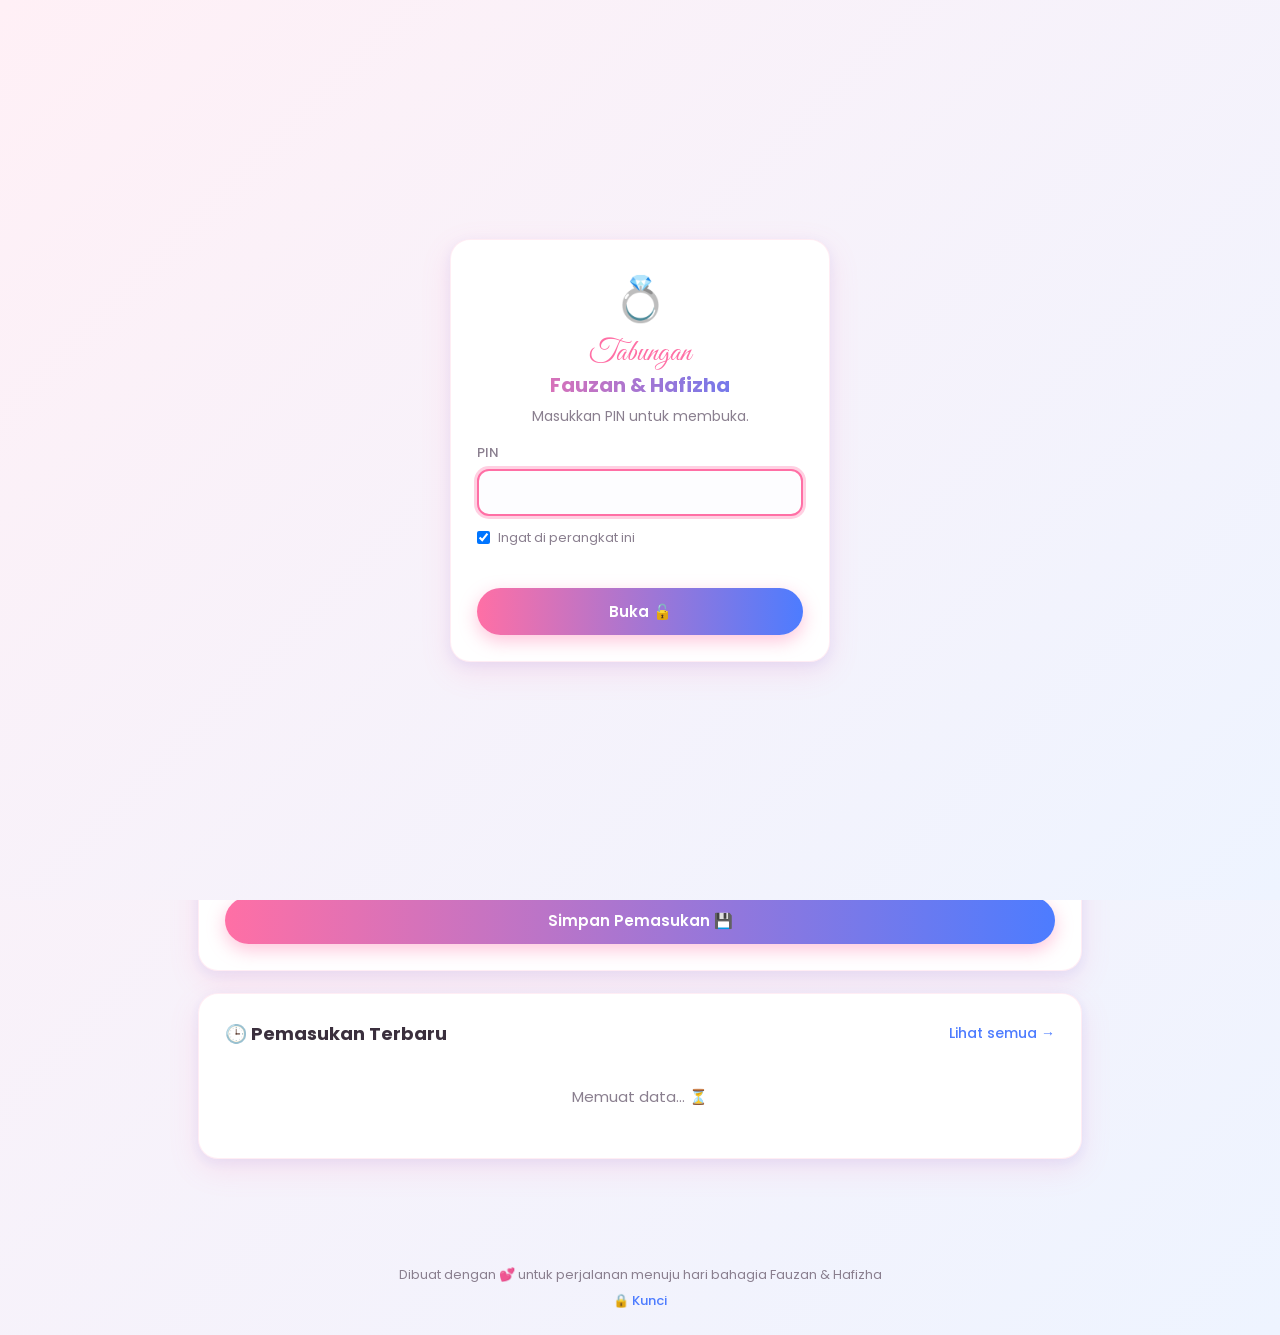
<file: index.html>
<!DOCTYPE html>
<html lang="id">
<head>
  <meta charset="UTF-8">
  <meta name="viewport" content="width=device-width, initial-scale=1.0">
  <meta name="robots" content="noindex, nofollow">
  <title>Tabungan Fauzan &amp; Hafizha</title>
  <link rel="icon" href="data:image/svg+xml,%3Csvg xmlns='http://www.w3.org/2000/svg' viewBox='0 0 100 100'%3E%3Ctext y='.9em' font-size='90'%3E%F0%9F%92%8D%3C/text%3E%3C/svg%3E">
  <link rel="preconnect" href="https://fonts.googleapis.com">
  <link href="https://fonts.googleapis.com/css2?family=Poppins:wght@300;400;500;600;700&family=Great+Vibes&display=swap" rel="stylesheet">
  <link rel="stylesheet" href="style.css">
</head>
<body data-page="index">
  <div class="bg-hearts" aria-hidden="true"></div>

  <header class="topbar">
    <div class="brand">
      <span class="brand-mark">💍</span>
      <div class="brand-text">
        <span class="script">Tabungan</span>
        <strong>Fauzan &amp; Hafizha</strong>
      </div>
    </div>
    <nav class="nav">
      <a href="index.html">Beranda</a>
      <a href="riwayat.html">Riwayat</a>
      <a href="momen.html">Momen</a>
      <a href="pengaturan.html">Pengaturan</a>
    </nav>
  </header>

  <main class="container">
    <div id="flash"></div>

    <!-- ============ HERO / LANDING ============ -->
    <section class="hero">
      <!-- siluet foto di background hero (diisi setelah data dimuat) -->
      <div class="hero-photos" aria-hidden="true">
        <div class="hero-photo left"  id="hero-left"></div>
        <div class="hero-photo right" id="hero-right"></div>
      </div>

      <div class="hero-inner">
        <p class="hero-kicker">✨ Menuju Hari Bahagia ✨</p>
        <h1 class="hero-title">Tabungan Fauzan &amp; Hafizha</h1>
        <p class="hero-sub">Mencatat setiap langkah kecil menuju impian besar kita berdua 💍</p>
      </div>
    </section>

    <!-- ============ FOTO PASANGAN (kolom siluet) ============ -->
    <section class="couple-strip" id="couple-strip" hidden>
      <figure class="couple-frame">
        <img id="couple-1" alt="Fauzan &amp; Hafizha">
        <span class="couple-caption">💛 Bersama menuju impian</span>
      </figure>
      <figure class="couple-frame">
        <img id="couple-2" alt="Fauzan &amp; Hafizha">
        <span class="couple-caption">💙 Selangkah lebih dekat</span>
      </figure>
    </section>

    <!-- ============ RINGKASAN & PROGRESS ============ -->
    <section class="card progress-card" id="progress-card">
      <p class="empty">Memuat data… ⏳</p>
    </section>

    <!-- ============ FORM TAMBAH PEMASUKAN ============ -->
    <section class="card">
      <h3 class="section-title">➕ Catat Pemasukan Baru</h3>
      <form id="form-tambah" class="form-grid" novalidate>
        <div class="field">
          <label>Tanggal</label>
          <input type="date" name="tanggal" required>
        </div>
        <div class="field">
          <label>Siapa yang menabung?</label>
          <select name="penabung" required>
            <option value="" disabled selected>— pilih —</option>
            <option value="ojan">Fauzan (Ojan)</option>
            <option value="nana">Hafizha (Nana)</option>
            <option value="emas">Untung Emas</option>
          </select>
        </div>
        <div class="field">
          <label>Nominal (Rp)</label>
          <input type="number" name="nominal" placeholder="contoh: 500000" min="1" required>
        </div>
        <div class="field">
          <label>Sumber Dana</label>
          <input type="text" name="sumber" placeholder="Gaji, bonus, THR, dll">
        </div>
        <div class="field full">
          <label>Keterangan</label>
          <input type="text" name="keterangan" placeholder="Catatan tambahan (opsional)">
        </div>
        <div class="field full">
          <label>Bukti Transfer (opsional — jpg/png/pdf)</label>
          <input type="file" name="bukti" accept=".jpg,.jpeg,.png,.gif,.webp,.pdf">
        </div>
        <div class="field full">
          <button type="submit" class="btn btn-primary" id="btn-tambah">Simpan Pemasukan 💾</button>
        </div>
      </form>
    </section>

    <!-- ============ PEMASUKAN TERBARU ============ -->
    <section class="card">
      <div class="section-head">
        <h3 class="section-title">🕒 Pemasukan Terbaru</h3>
        <a href="riwayat.html" class="link-more">Lihat semua →</a>
      </div>
      <div id="latest"><p class="empty">Memuat data… ⏳</p></div>
    </section>

    <!-- ============ SNEAK PEEK MOMEN ============ -->
    <section class="card" id="momen-card" hidden>
      <div class="section-head">
        <h3 class="section-title">💕 Momen Bahagia</h3>
        <a href="momen.html" class="link-more">Lihat galeri →</a>
      </div>
      <div class="momen-grid" id="momen-preview"></div>
    </section>
  </main>

  <footer class="footer">
    <p>Dibuat dengan 💕 untuk perjalanan menuju hari bahagia Fauzan &amp; Hafizha</p>
    <p class="lock"><a href="#" id="lock-link">🔒 Kunci</a></p>
  </footer>

  <script src="config.js"></script>
  <script src="app.js"></script>
</body>
</html>
</file>
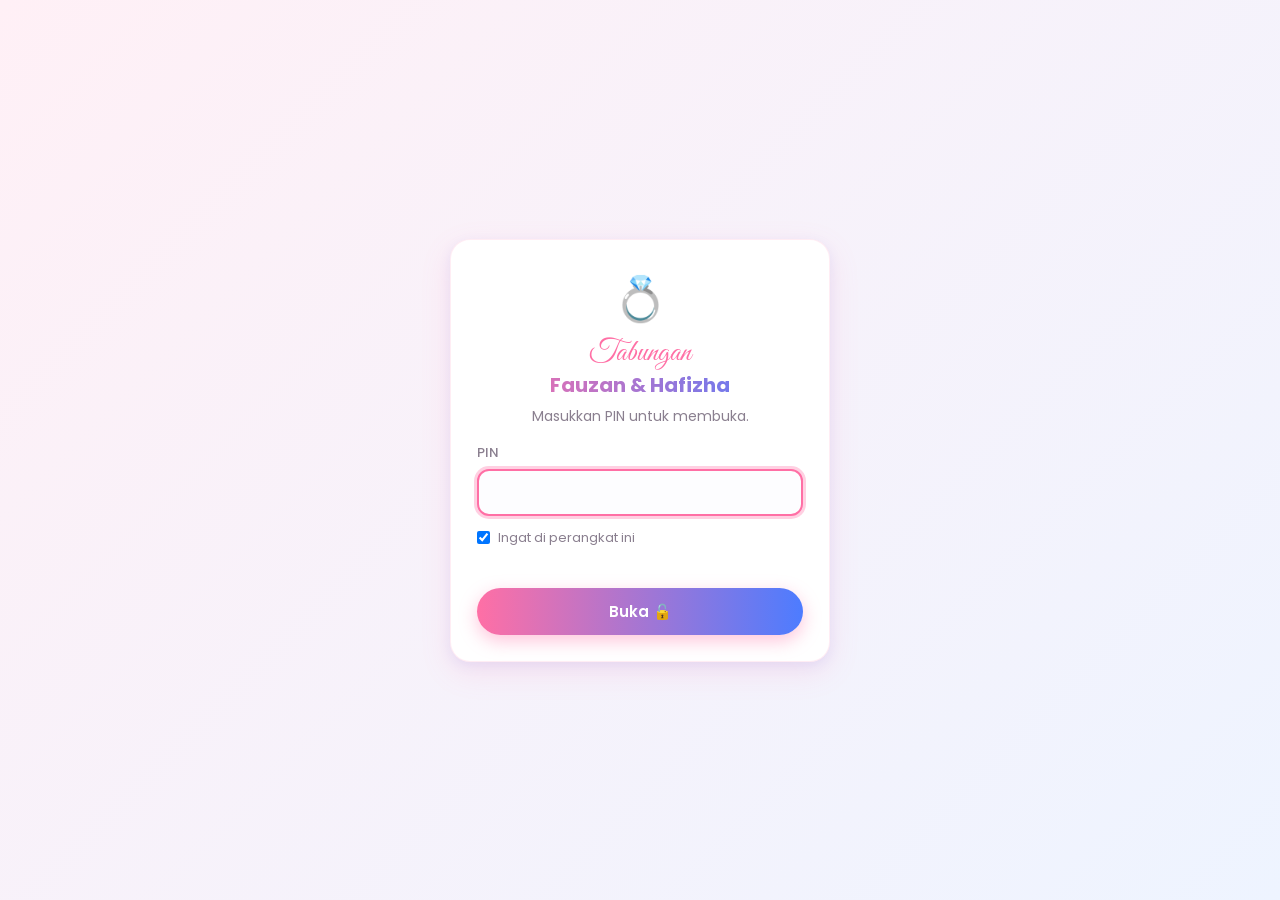
<file: momen.html>
<!DOCTYPE html>
<html lang="id">
<head>
  <meta charset="UTF-8">
  <meta name="viewport" content="width=device-width, initial-scale=1.0">
  <meta name="robots" content="noindex, nofollow">
  <title>Momen — Tabungan Fauzan &amp; Hafizha</title>
  <link rel="icon" href="data:image/svg+xml,%3Csvg xmlns='http://www.w3.org/2000/svg' viewBox='0 0 100 100'%3E%3Ctext y='.9em' font-size='90'%3E%F0%9F%92%8D%3C/text%3E%3C/svg%3E">
  <link rel="preconnect" href="https://fonts.googleapis.com">
  <link href="https://fonts.googleapis.com/css2?family=Poppins:wght@300;400;500;600;700&family=Great+Vibes&display=swap" rel="stylesheet">
  <link rel="stylesheet" href="style.css">
</head>
<body data-page="momen">
  <div class="bg-hearts" aria-hidden="true"></div>

  <header class="topbar">
    <div class="brand">
      <span class="brand-mark">💍</span>
      <div class="brand-text">
        <span class="script">Tabungan</span>
        <strong>Fauzan &amp; Hafizha</strong>
      </div>
    </div>
    <nav class="nav">
      <a href="index.html">Beranda</a>
      <a href="riwayat.html">Riwayat</a>
      <a href="momen.html">Momen</a>
      <a href="pengaturan.html">Pengaturan</a>
    </nav>
  </header>

  <main class="container">
    <div id="flash"></div>

    <section class="card">
      <h3 class="section-title">📸 Tambah Momen Bahagia</h3>
      <form id="form-momen" class="form-grid" novalidate>
        <div class="field">
          <label>Judul Momen</label>
          <input type="text" name="judul" placeholder="contoh: Lamaran 💍">
        </div>
        <div class="field">
          <label>Tanggal</label>
          <input type="date" name="tanggal">
        </div>
        <div class="field full">
          <label>Caption / Cerita</label>
          <input type="text" name="caption" placeholder="Ceritakan momen ini...">
        </div>
        <div class="field full">
          <label>Foto</label>
          <input type="file" name="foto" accept=".jpg,.jpeg,.png,.gif,.webp" required>
        </div>
        <div class="field full">
          <button type="submit" class="btn btn-primary" id="btn-momen">Simpan Momen 💕</button>
        </div>
      </form>
    </section>

    <section class="card">
      <h3 class="section-title">💖 Galeri Kenangan</h3>
      <div id="galeri"><p class="empty">Memuat data… ⏳</p></div>
    </section>
  </main>

  <footer class="footer">
    <p>Dibuat dengan 💕 untuk perjalanan menuju hari bahagia Fauzan &amp; Hafizha</p>
    <p class="lock"><a href="#" id="lock-link">🔒 Kunci</a></p>
  </footer>

  <script src="config.js"></script>
  <script src="app.js"></script>
</body>
</html>
</file>
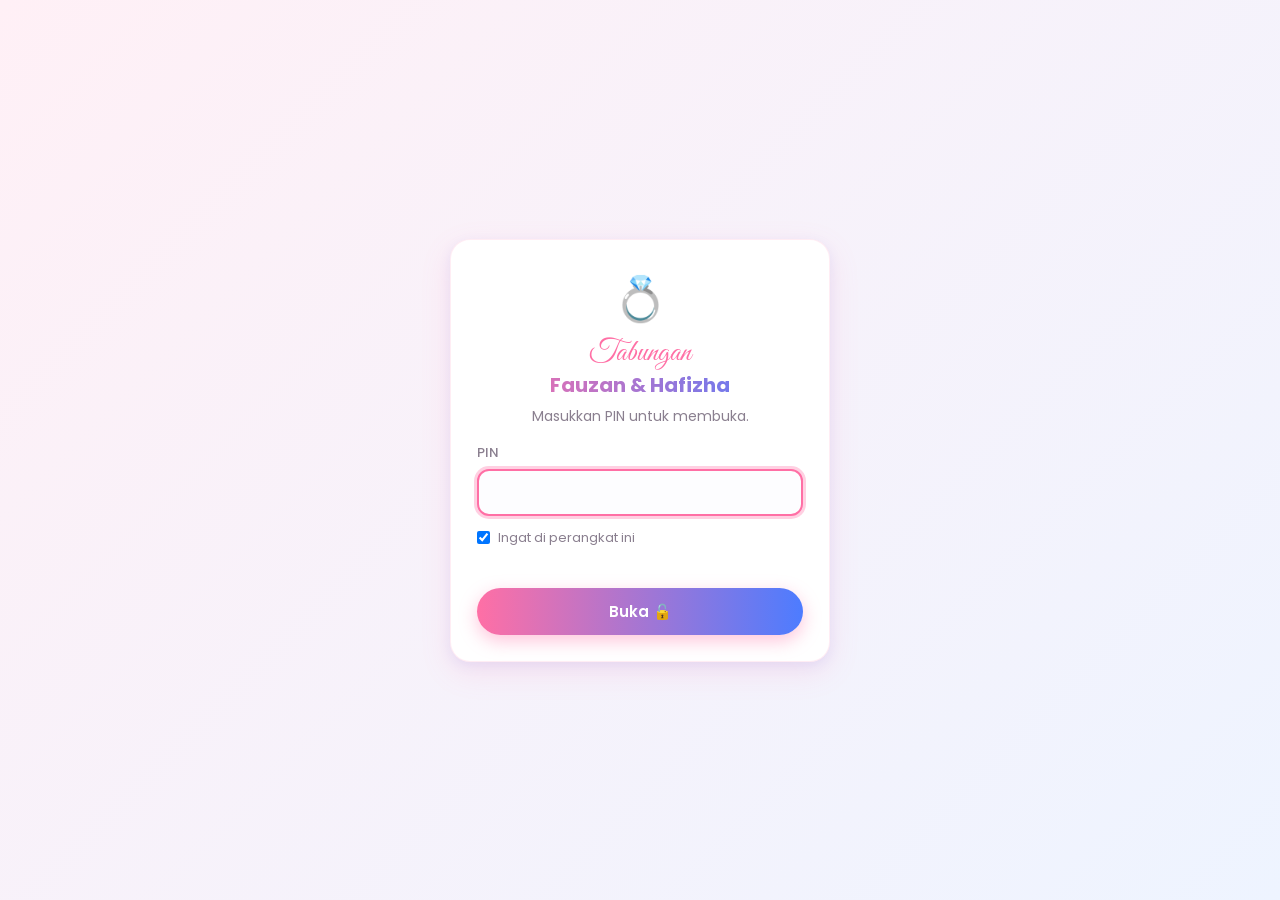
<file: pengaturan.html>
<!DOCTYPE html>
<html lang="id">
<head>
  <meta charset="UTF-8">
  <meta name="viewport" content="width=device-width, initial-scale=1.0">
  <meta name="robots" content="noindex, nofollow">
  <title>Pengaturan — Tabungan Fauzan &amp; Hafizha</title>
  <link rel="icon" href="data:image/svg+xml,%3Csvg xmlns='http://www.w3.org/2000/svg' viewBox='0 0 100 100'%3E%3Ctext y='.9em' font-size='90'%3E%F0%9F%92%8D%3C/text%3E%3C/svg%3E">
  <link rel="preconnect" href="https://fonts.googleapis.com">
  <link href="https://fonts.googleapis.com/css2?family=Poppins:wght@300;400;500;600;700&family=Great+Vibes&display=swap" rel="stylesheet">
  <link rel="stylesheet" href="style.css">
</head>
<body data-page="pengaturan">
  <div class="bg-hearts" aria-hidden="true"></div>

  <header class="topbar">
    <div class="brand">
      <span class="brand-mark">💍</span>
      <div class="brand-text">
        <span class="script">Tabungan</span>
        <strong>Fauzan &amp; Hafizha</strong>
      </div>
    </div>
    <nav class="nav">
      <a href="index.html">Beranda</a>
      <a href="riwayat.html">Riwayat</a>
      <a href="momen.html">Momen</a>
      <a href="pengaturan.html">Pengaturan</a>
    </nav>
  </header>

  <main class="container">
    <div id="flash"></div>

    <section class="card">
      <h3 class="section-title">🎯 Pengaturan Target Tabungan</h3>
      <form id="form-pengaturan" class="form-grid" novalidate>
        <div class="field full">
          <label>Target Nominal yang Ingin Dicapai (Rp)</label>
          <input type="number" name="target" min="0" required disabled>
        </div>
        <div class="field full">
          <label>Catatan / Motivasi</label>
          <input type="text" name="catatan" placeholder="contoh: Target menikah Desember 2026 💒" disabled>
        </div>
        <div class="field full">
          <button type="submit" class="btn btn-primary" id="btn-pengaturan" disabled>Simpan Pengaturan 💾</button>
          <a href="index.html" class="btn btn-ghost">Batal</a>
        </div>
      </form>
    </section>
  </main>

  <footer class="footer">
    <p>Dibuat dengan 💕 untuk perjalanan menuju hari bahagia Fauzan &amp; Hafizha</p>
    <p class="lock"><a href="#" id="lock-link">🔒 Kunci</a></p>
  </footer>

  <script src="config.js"></script>
  <script src="app.js"></script>
</body>
</html>
</file>
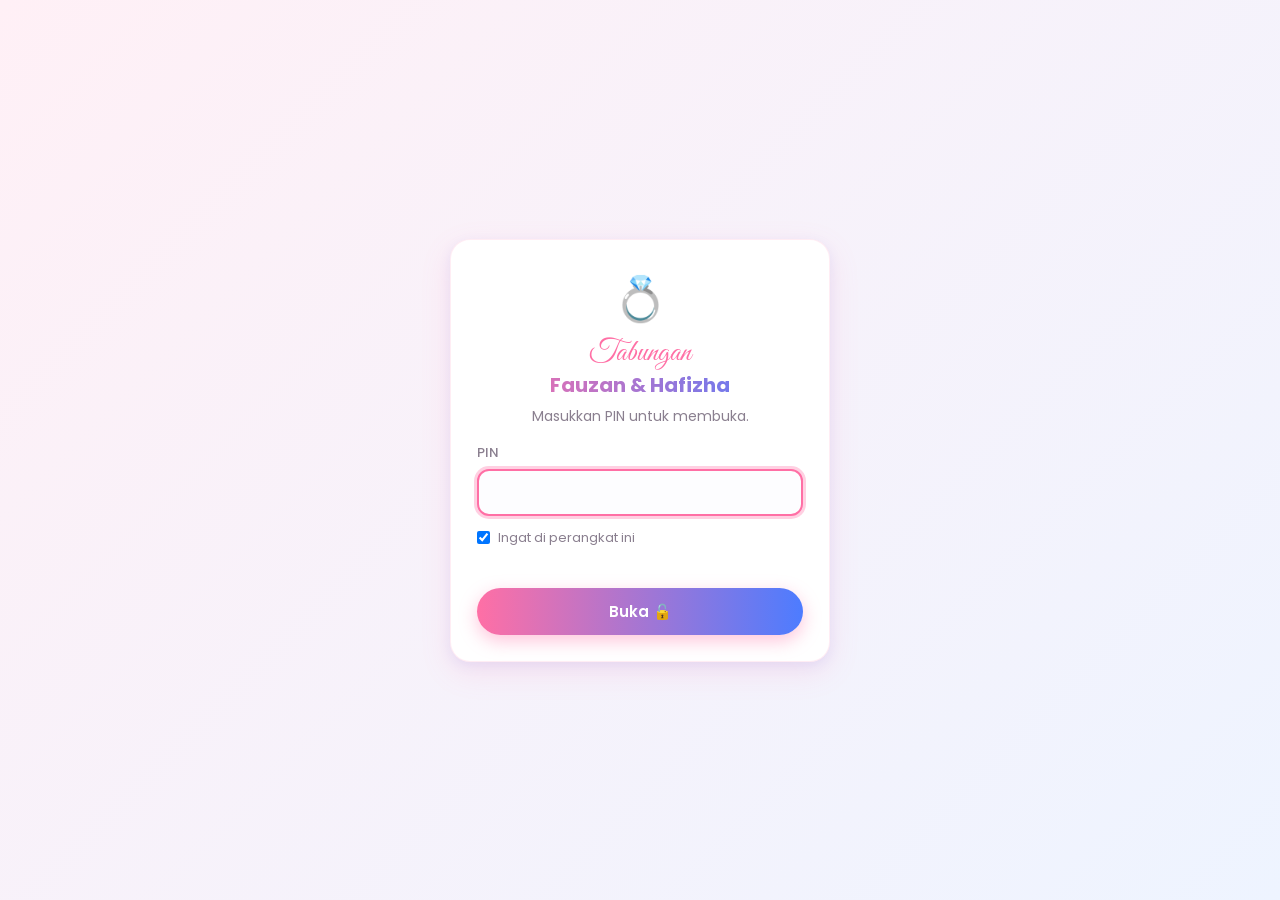
<file: riwayat.html>
<!DOCTYPE html>
<html lang="id">
<head>
  <meta charset="UTF-8">
  <meta name="viewport" content="width=device-width, initial-scale=1.0">
  <meta name="robots" content="noindex, nofollow">
  <title>Riwayat — Tabungan Fauzan &amp; Hafizha</title>
  <link rel="icon" href="data:image/svg+xml,%3Csvg xmlns='http://www.w3.org/2000/svg' viewBox='0 0 100 100'%3E%3Ctext y='.9em' font-size='90'%3E%F0%9F%92%8D%3C/text%3E%3C/svg%3E">
  <link rel="preconnect" href="https://fonts.googleapis.com">
  <link href="https://fonts.googleapis.com/css2?family=Poppins:wght@300;400;500;600;700&family=Great+Vibes&display=swap" rel="stylesheet">
  <link rel="stylesheet" href="style.css">
</head>
<body data-page="riwayat">
  <div class="bg-hearts" aria-hidden="true"></div>

  <header class="topbar">
    <div class="brand">
      <span class="brand-mark">💍</span>
      <div class="brand-text">
        <span class="script">Tabungan</span>
        <strong>Fauzan &amp; Hafizha</strong>
      </div>
    </div>
    <nav class="nav">
      <a href="index.html">Beranda</a>
      <a href="riwayat.html">Riwayat</a>
      <a href="momen.html">Momen</a>
      <a href="pengaturan.html">Pengaturan</a>
    </nav>
  </header>

  <main class="container">
    <div id="flash"></div>

    <section class="card">
      <div class="section-head">
        <h3 class="section-title">📒 Riwayat Lengkap Pemasukan</h3>
        <span class="total-badge" id="total-badge">Total: …</span>
      </div>

      <div id="riwayat-list"><p class="empty">Memuat data… ⏳</p></div>

      <a href="index.html" class="btn btn-ghost">← Kembali ke Beranda</a>
    </section>
  </main>

  <footer class="footer">
    <p>Dibuat dengan 💕 untuk perjalanan menuju hari bahagia Fauzan &amp; Hafizha</p>
    <p class="lock"><a href="#" id="lock-link">🔒 Kunci</a></p>
  </footer>

  <script src="config.js"></script>
  <script src="app.js"></script>
</body>
</html>
</file>
<file: style.css>
/* ============================================================
   TABUNGAN FAUZAN & HAFIZHA  —  Tema Pink & Biru
   ============================================================ */
:root{
  --pink:        #ff6fa5;
  --pink-soft:   #ffd0e2;
  --pink-bg:     #fff0f6;
  --blue:        #4d7cff;
  --blue-soft:   #cdddff;
  --blue-bg:     #eef4ff;
  --ink:         #3a2f3d;
  --muted:       #8a7f8f;
  --white:       #ffffff;
  --radius:      20px;
  --shadow:      0 10px 30px rgba(255,111,165,.15), 0 4px 12px rgba(77,124,255,.10);
}

*{ box-sizing:border-box; margin:0; padding:0; }

body{
  font-family:'Poppins',sans-serif;
  color:var(--ink);
  background:linear-gradient(135deg, var(--pink-bg) 0%, var(--blue-bg) 100%);
  min-height:100vh;
  position:relative;
  overflow-x:hidden;
}

/* pattern hati samar di background */
.bg-hearts{
  position:fixed; inset:0; z-index:-1; opacity:.4;
  background-image:radial-gradient(circle at 20% 30%, var(--pink-soft) 0, transparent 25%),
                   radial-gradient(circle at 80% 70%, var(--blue-soft) 0, transparent 25%),
                   radial-gradient(circle at 60% 20%, var(--pink-soft) 0, transparent 20%);
}

/* ---------------- TOP BAR ---------------- */
.topbar{
  display:flex; align-items:center; justify-content:space-between;
  flex-wrap:wrap; gap:12px;
  padding:16px 28px;
  background:rgba(255,255,255,.75);
  backdrop-filter:blur(10px);
  border-bottom:2px solid var(--pink-soft);
  position:sticky; top:0; z-index:50;
}
.brand{ display:flex; align-items:center; gap:12px; }
.brand-mark{ font-size:28px; }
.brand-text{ display:flex; flex-direction:column; line-height:1.1; }
.brand-text .script{
  font-family:'Great Vibes',cursive; font-size:20px; color:var(--pink);
}
.brand-text strong{
  font-size:18px;
  background:linear-gradient(90deg,var(--pink),var(--blue));
  -webkit-background-clip:text; background-clip:text; color:transparent;
}
.nav{ display:flex; gap:6px; flex-wrap:wrap; }
.nav a{
  text-decoration:none; color:var(--ink); font-weight:500; font-size:14px;
  padding:8px 16px; border-radius:999px; transition:.2s;
}
.nav a:hover{ background:var(--pink); color:#fff; }

/* ---------------- CONTAINER ---------------- */
.container{ max-width:920px; margin:0 auto; padding:28px 18px 60px; }

/* ---------------- HERO ---------------- */
.hero{
  text-align:center; padding:44px 20px;
  background:linear-gradient(135deg, var(--pink) 0%, var(--blue) 100%);
  border-radius:var(--radius); box-shadow:var(--shadow); color:#fff;
  margin-bottom:24px; position:relative; overflow:hidden;
}
.hero::before{
  content:"💕 💍 💐 💒 💕 💍 💐 💒"; position:absolute; top:8px; left:0;
  font-size:22px; opacity:.25; white-space:nowrap;
}
/* siluet foto pasangan di background hero */
.hero-photos{
  position:absolute; inset:0; display:flex; justify-content:space-between;
  z-index:0; pointer-events:none;
}
.hero-photo{
  width:38%; height:100%;
  background-size:cover; background-position:center top;
  opacity:.32; filter:contrast(1.05);
}
.hero-photo.left{
  -webkit-mask-image:linear-gradient(to right, #000 40%, transparent 100%);
          mask-image:linear-gradient(to right, #000 40%, transparent 100%);
}
.hero-photo.right{
  -webkit-mask-image:linear-gradient(to left, #000 40%, transparent 100%);
          mask-image:linear-gradient(to left, #000 40%, transparent 100%);
}
.hero-inner{ position:relative; z-index:2; }

.hero-kicker{ font-size:14px; letter-spacing:1px; opacity:.95; }
.hero-title{
  font-family:'Great Vibes',cursive; font-size:52px; margin:6px 0; line-height:1.1;
  text-shadow:0 2px 10px rgba(0,0,0,.15);
}
.hero-sub{ font-size:15px; opacity:.95; }

/* ---------------- COUPLE STRIP (foto pasangan) ---------------- */
.couple-strip{
  display:grid; grid-template-columns:1fr 1fr; gap:16px; margin-bottom:24px;
}
.couple-frame{
  position:relative; border-radius:var(--radius); overflow:hidden;
  box-shadow:var(--shadow); border:3px solid #fff;
}
.couple-frame img{
  width:100%; height:260px; object-fit:cover; display:block;
  transition:transform .5s ease;
}
.couple-frame:hover img{ transform:scale(1.06); }
.couple-caption{
  position:absolute; left:0; right:0; bottom:0;
  padding:22px 14px 12px; color:#fff; font-size:14px; font-weight:500;
  background:linear-gradient(to top, rgba(58,47,61,.75), transparent);
}

/* ---------------- CARD ---------------- */
.card{
  background:var(--white); border-radius:var(--radius);
  box-shadow:var(--shadow); padding:26px; margin-bottom:22px;
  border:1px solid rgba(255,111,165,.12);
}
.section-title{ font-size:18px; margin-bottom:16px; color:var(--ink); }
.section-head{ display:flex; align-items:center; justify-content:space-between; margin-bottom:14px; flex-wrap:wrap; gap:8px; }
.section-head .section-title{ margin-bottom:0; }
.link-more{ color:var(--blue); text-decoration:none; font-weight:500; font-size:14px; }
.link-more:hover{ text-decoration:underline; }

/* ---------------- PROGRESS ---------------- */
.progress-card{ background:linear-gradient(135deg,#fff 60%, var(--pink-bg)); }
.progress-head{ display:flex; align-items:center; justify-content:space-between; margin-bottom:16px; }
.label{ font-size:13px; color:var(--muted); }
.big-amount{
  font-size:34px; margin:2px 0;
  background:linear-gradient(90deg,var(--pink),var(--blue));
  -webkit-background-clip:text; background-clip:text; color:transparent;
}
.muted{ color:var(--muted); font-size:13px; }
.progress-percent{
  font-size:30px; font-weight:700; color:var(--pink);
}
.progress-bar{
  height:22px; background:var(--blue-bg); border-radius:999px; overflow:hidden;
  box-shadow:inset 0 2px 6px rgba(0,0,0,.06);
}
.progress-fill{
  height:100%; border-radius:999px;
  background:linear-gradient(90deg,var(--pink),var(--blue));
  transition:width .8s ease; min-width:6px;
  box-shadow:0 0 12px rgba(255,111,165,.5);
}

.stat-grid{
  display:grid; grid-template-columns:repeat(4,1fr); gap:12px; margin-top:20px;
}
.stat{
  background:var(--blue-bg); border-radius:14px; padding:14px; text-align:center;
}
.stat-label{ display:block; font-size:12px; color:var(--muted); margin-bottom:4px; }
.stat-value{ font-weight:600; font-size:15px; }
.note-box{
  margin-top:16px; padding:12px 16px; border-radius:12px;
  background:var(--pink-bg); border-left:4px solid var(--pink); font-size:14px;
}

/* ---------------- FORM ---------------- */
.form-grid{ display:grid; grid-template-columns:1fr 1fr; gap:14px; }
.field{ display:flex; flex-direction:column; gap:6px; }
.field.full{ grid-column:1 / -1; }
.field label{ font-size:13px; font-weight:500; color:var(--muted); }
.field input{
  padding:11px 14px; border:2px solid var(--blue-soft); border-radius:12px;
  font-family:inherit; font-size:14px; transition:.2s; background:#fdfdff;
}
.field input:focus{ outline:none; border-color:var(--pink); box-shadow:0 0 0 3px var(--pink-soft); }

/* ---------------- BUTTON ---------------- */
.btn{
  display:inline-block; padding:12px 24px; border:none; border-radius:999px;
  font-family:inherit; font-size:15px; font-weight:600; cursor:pointer;
  text-decoration:none; transition:.2s; text-align:center;
}
.btn-primary{
  background:linear-gradient(90deg,var(--pink),var(--blue)); color:#fff;
  box-shadow:0 6px 18px rgba(255,111,165,.4);
}
.btn-primary:hover{ transform:translateY(-2px); box-shadow:0 10px 24px rgba(77,124,255,.4); }
.btn-ghost{
  background:transparent; color:var(--blue); border:2px solid var(--blue-soft); margin-left:8px;
}
.btn-ghost:hover{ background:var(--blue-bg); }

/* ---------------- TABLE ---------------- */
.table-wrap{ overflow-x:auto; }
.table{ width:100%; border-collapse:collapse; font-size:14px; }
.table th{
  text-align:left; padding:10px 12px; color:var(--muted); font-weight:500;
  border-bottom:2px solid var(--pink-soft); font-size:13px;
}
.table td{ padding:12px; border-bottom:1px solid #f2eef4; }
.table tr:hover td{ background:var(--pink-bg); }
.right{ text-align:right; }
.amount-plus{ color:#1f9d55; font-weight:600; }
.total-badge{
  background:linear-gradient(90deg,var(--pink),var(--blue)); color:#fff;
  padding:6px 16px; border-radius:999px; font-size:14px; font-weight:600;
}

.chip{
  display:inline-block; padding:5px 12px; border-radius:999px; font-size:12px;
  background:var(--blue-bg); color:var(--blue); text-decoration:none; font-weight:500;
}
.chip:hover{ background:var(--blue); color:#fff; }
.chip-danger{ background:#ffe1e8; color:#e14b6a; }
.chip-danger:hover{ background:#e14b6a; color:#fff; }

.empty{ text-align:center; color:var(--muted); padding:24px; font-size:15px; }

/* ---------------- MOMEN GALLERY ---------------- */
.momen-grid{ display:grid; grid-template-columns:repeat(3,1fr); gap:14px; }
.momen-grid.big{ grid-template-columns:repeat(2,1fr); }
.momen-item{ border-radius:16px; overflow:hidden; box-shadow:var(--shadow); background:#fff; }
.momen-item img{ width:100%; height:180px; object-fit:cover; display:block; }
.momen-grid.big .momen-item img{ height:240px; }
.momen-item figcaption{ padding:10px 14px; font-size:13px; }
.card-momen figcaption strong{ display:block; font-size:15px; margin-bottom:2px; }
.momen-date{ font-size:12px; color:var(--muted); }
.card-momen figcaption p{ font-size:13px; color:var(--muted); margin:6px 0; }

/* ---------------- FLASH ---------------- */
.flash{
  padding:14px 18px; border-radius:14px; margin-bottom:16px; font-size:14px; font-weight:500;
  animation:slidein .4s ease;
}
.flash-success{ background:#e3f9ec; color:#1f9d55; border-left:4px solid #1f9d55; }
.flash-error{ background:#ffe1e8; color:#e14b6a; border-left:4px solid #e14b6a; }
@keyframes slidein{ from{opacity:0; transform:translateY(-8px);} to{opacity:1; transform:translateY(0);} }

/* ---------------- FOOTER ---------------- */
.footer{ text-align:center; padding:24px; color:var(--muted); font-size:13px; }

/* ---------------- RESPONSIVE ---------------- */
@media (max-width:640px){
  .form-grid{ grid-template-columns:1fr; }
  .stat-grid{ grid-template-columns:repeat(2,1fr); }
  .momen-grid, .momen-grid.big{ grid-template-columns:1fr 1fr; }
  .hero-title{ font-size:40px; }
  .big-amount{ font-size:28px; }
  .couple-frame img{ height:200px; }
}


/* ============================================================
   TAMBAHAN VERSI GITHUB PAGES
   (bagian di atas ini sama persis dengan versi Flask; yang di
    bawah hanya untuk layar PIN, status memuat, dan tombol Kunci)
   ============================================================ */
[hidden]{ display:none !important; }

.gate{
  position:fixed; inset:0; z-index:100;
  display:flex; align-items:center; justify-content:center; padding:18px;
  background:linear-gradient(135deg, var(--pink-bg) 0%, var(--blue-bg) 100%);
}
.gate-card{ width:100%; max-width:380px; text-align:center; margin-bottom:0; }
.gate-card .brand-mark{ font-size:44px; display:block; margin-bottom:6px; }
.gate-card .script{ font-family:'Great Vibes',cursive; font-size:30px; color:var(--pink); line-height:1.1; }
.gate-card h1{
  font-size:20px; margin-bottom:6px;
  background:linear-gradient(90deg,var(--pink),var(--blue));
  -webkit-background-clip:text; background-clip:text; color:transparent;
}
.gate-card p{ font-size:14px; color:var(--muted); margin-bottom:16px; }
.gate-card .field{ text-align:left; margin-bottom:12px; }
.gate-card .btn{ width:100%; }
.gate-check{
  display:flex; align-items:center; gap:8px; justify-content:flex-start;
  font-size:13px; color:var(--muted); margin-bottom:14px; cursor:pointer;
}
.gate-error{ color:#e14b6a; font-size:13px; min-height:18px; margin-bottom:8px; }

.btn:disabled{ opacity:.65; cursor:wait; transform:none; }
.footer a{ color:var(--blue); text-decoration:none; font-weight:500; }
.footer a:hover{ text-decoration:underline; }
.footer .lock{ margin-top:6px; }
</file>
